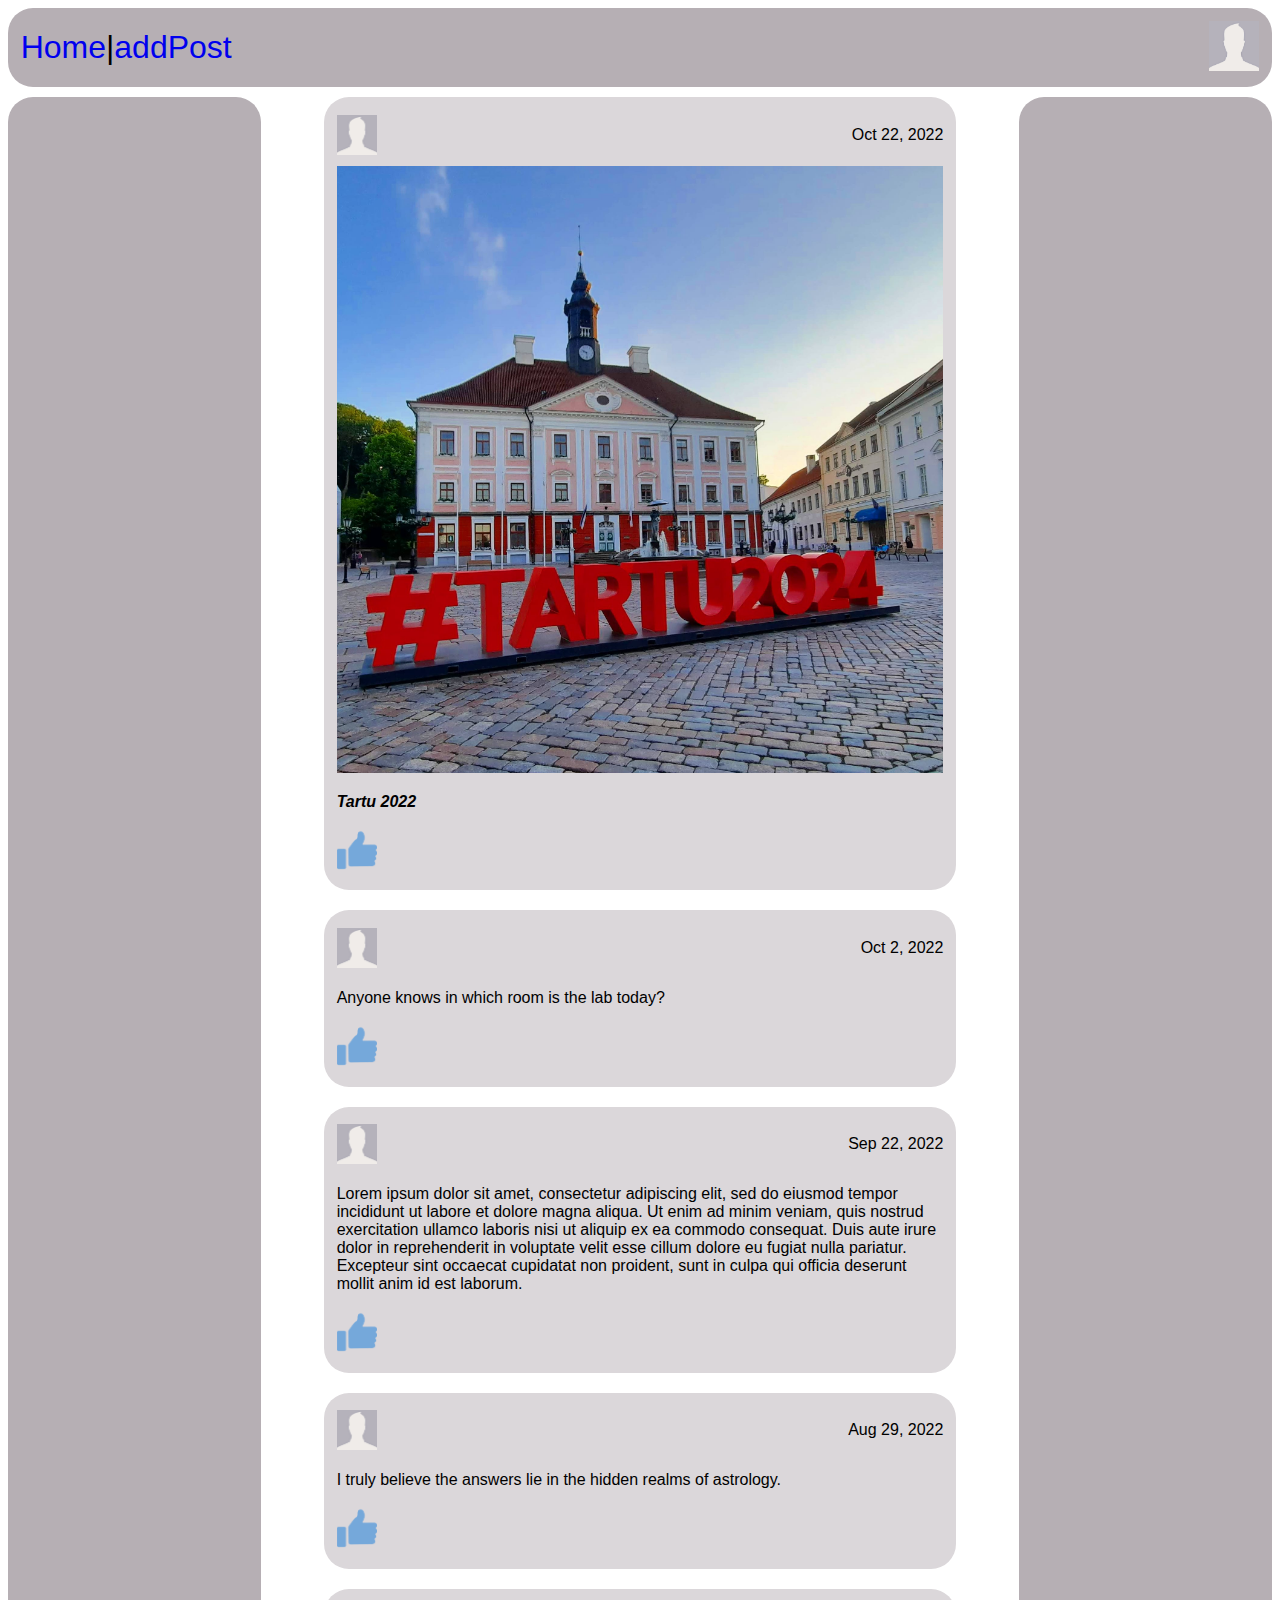
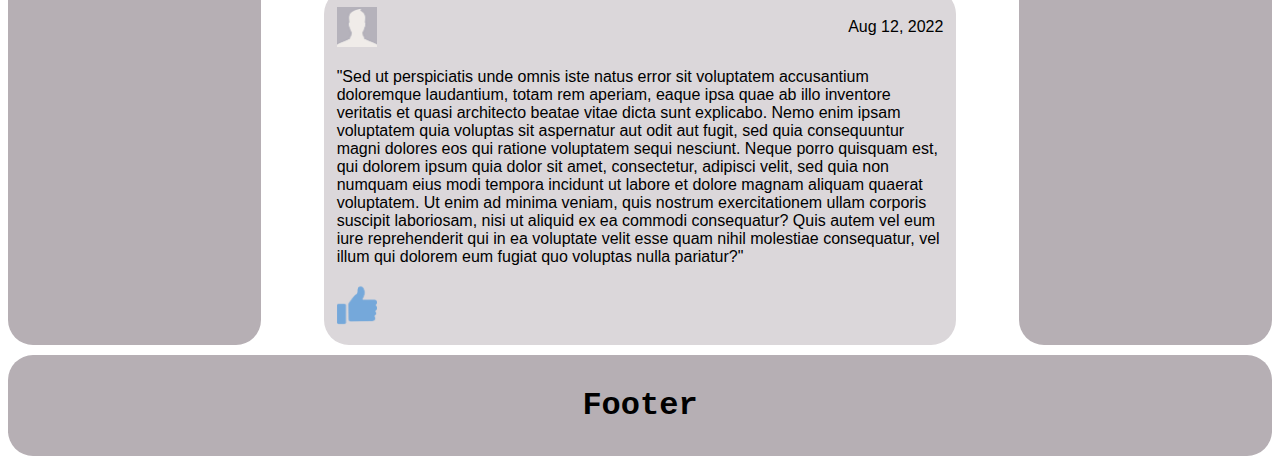
<file: index.html>
<!DOCTYPE html>
<html lang="en">
<head>
    <meta charset="UTF-8">
    <meta http-equiv="X-UA-Compatible" content="IE=edge">
    <meta name="viewport" content="width=device-width, initial-scale=1.0">
    <link rel="icon" href="/res/img/favicon.ico">
    <link rel="stylesheet" href="res/css/style.css">
    <title>Home</title>
</head>
<body>
    <div class="header">
        <div class="nav">
                <a href="index.html">Home</a> 
                <text>|</text>
                <a href="addpost.html">addPost</a>
        </div>
        
        <div class= "pic">
            <img src="res/img/noprofilepic.jpg" width="50" height="50" alt="My picture">
        </div>

    </div>
    <section>
        <div class = "flexsection">
            <div class="sidebar">
            </div>
            <div class="posts">
                <div class="post">
                    <div class="postheader">
                        <img src="res/img/noprofilepic.jpg" width="40" height="40" alt="no profile pic">
                        <p>Oct 22, 2022</p>
                    </div>
                    <img src="res/img/tartu2002.jpg" alt="Tartu Raekoja Plats Tartu2024 Silt">
                    <p>Tartu 2022</p>
                    <div class="postfooter">
                        <img src="res/img/like.png" width="40" height="47" alt="likepilt">
                    </div>
                </div>
                <div class="post">
                    <div class="postheader">
                        <img src="res/img/noprofilepic.jpg" width="40" height="40" alt="no profile pic">
                        <p>Oct 2, 2022</p>
                    </div>
                    <p>Anyone knows in which room is the lab today?</p>
                    <div class="postfooter">
                        <img src="res/img/like.png" width="40" height="47" alt="likepilt">
                    </div>
                </div>
                <div class="post">
                    <div class="postheader">
                        <img src="res/img/noprofilepic.jpg" width="40" height="40" alt="no profile pic">
                        <p>Sep 22, 2022</p>
                    </div>
                    <p>Lorem ipsum dolor sit amet, consectetur adipiscing elit, sed do eiusmod tempor incididunt ut labore et dolore magna aliqua. Ut enim ad minim veniam, quis nostrud exercitation ullamco laboris nisi ut aliquip ex ea commodo consequat. Duis aute irure dolor in reprehenderit in voluptate velit esse cillum dolore eu fugiat nulla pariatur. Excepteur sint occaecat cupidatat non proident, sunt in culpa qui officia deserunt mollit anim id est laborum.</p>
                    <div class="postfooter">
                        <img src="res/img/like.png" width="40" height="47" alt="likepilt">
                    </div>
                </div>
                <div class="post">
                    <div class="postheader">
                        <img src="res/img/noprofilepic.jpg" width="40" height="40" alt="no profile pic">
                        <p>Aug 29, 2022</p>
                    </div>
                    <p>I truly believe the answers lie in the hidden realms of astrology.</p>
                    <div class="postfooter">
                        <img src="res/img/like.png" width="40" height="47" alt="likepilt">
                    </div>
                </div>
                <div class="post">
                    <div class="postheader">
                        <img src="res/img/noprofilepic.jpg" width="40" height="40" alt="no profile pic">
                        <p>Aug 12, 2022</p>
                    </div>
                    <p>"Sed ut perspiciatis unde omnis iste natus error sit voluptatem accusantium doloremque laudantium, totam rem aperiam, eaque ipsa quae ab illo inventore veritatis et quasi architecto beatae vitae dicta sunt explicabo. Nemo enim ipsam voluptatem quia voluptas sit aspernatur aut odit aut fugit, sed quia consequuntur magni dolores eos qui ratione voluptatem sequi nesciunt. Neque porro quisquam est, qui dolorem ipsum quia dolor sit amet, consectetur, adipisci velit, sed quia non numquam eius modi tempora incidunt ut labore et dolore magnam aliquam quaerat voluptatem. Ut enim ad minima veniam, quis nostrum exercitationem ullam corporis suscipit laboriosam, nisi ut aliquid ex ea commodi consequatur? Quis autem vel eum iure reprehenderit qui in ea voluptate velit esse quam nihil molestiae consequatur, vel illum qui dolorem eum fugiat quo voluptas nulla pariatur?"</p>
                    <div class="postfooter">
                        <img src="res/img/like.png" width="40" height="47" alt="no profile pic">
                    </div>
                </div>
            </div>
            <div class="sidebar">
            </div>
        </div>
    </section>
    <footer class="footer">
        <p id="footer">Footer</p>
    </footer>
    
</body>
</html>
</file>
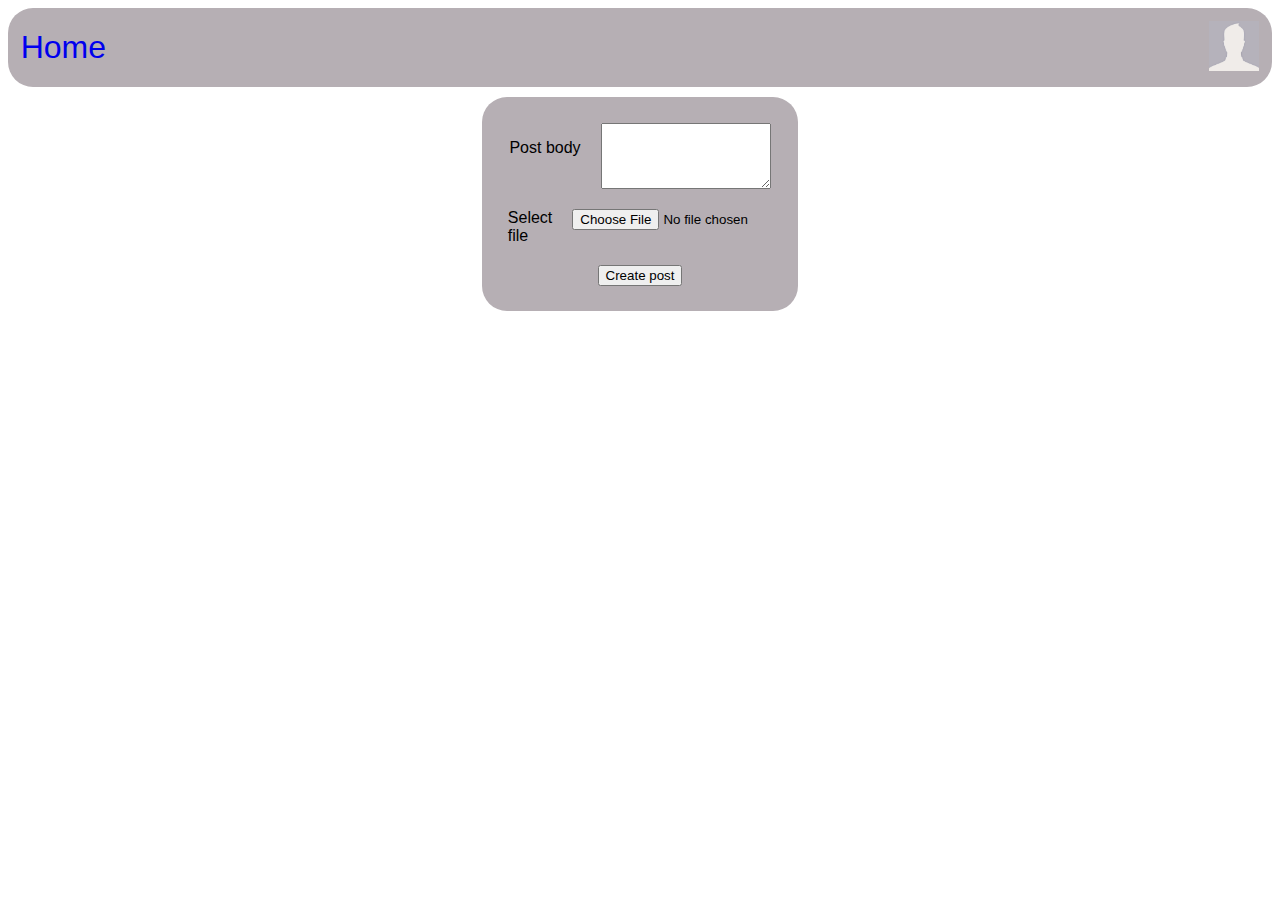
<file: addpost.html>
<!DOCTYPE html>
<html lang="en">
<head>
    <meta charset="UTF-8">
    <meta http-equiv="X-UA-Compatible" content="IE=edge">
    <meta name="viewport" content="width=device-width, initial-scale=1.0">
    <link rel="icon" href="/res/img/favicon.ico">
    <link rel="stylesheet" href="res/css/style.css">
    <title>Add Post</title>
</head>
<body>
<div class="header">
    <div class="nav">
        <a href="index.html">Home</a>
    </div>

    <div class= "pic">
        <img src="res/img/noprofilepic.jpg" width="50" height="50" alt="My picture">
    </div>

</div>

<section>

    <div class="box2">
        <div class="essakast">
            <p><label for="kirjakast">Post body</label></p>
            <textarea id="kirjakast" name="kirjakast" rows="4" cols="20"></textarea>
        </div>
        <div class="teinekast">
            <label for="myfile">Select file</label>
            <input type="file" id="myfile" name="myfile" title=" " />
        </div>
        <div class="kolmaskast">
            <a href ="index.html">
                <button type="submit">Create post</button>
            </a>
        </div>

    </div>
</section>

</body>
</html>
</file>
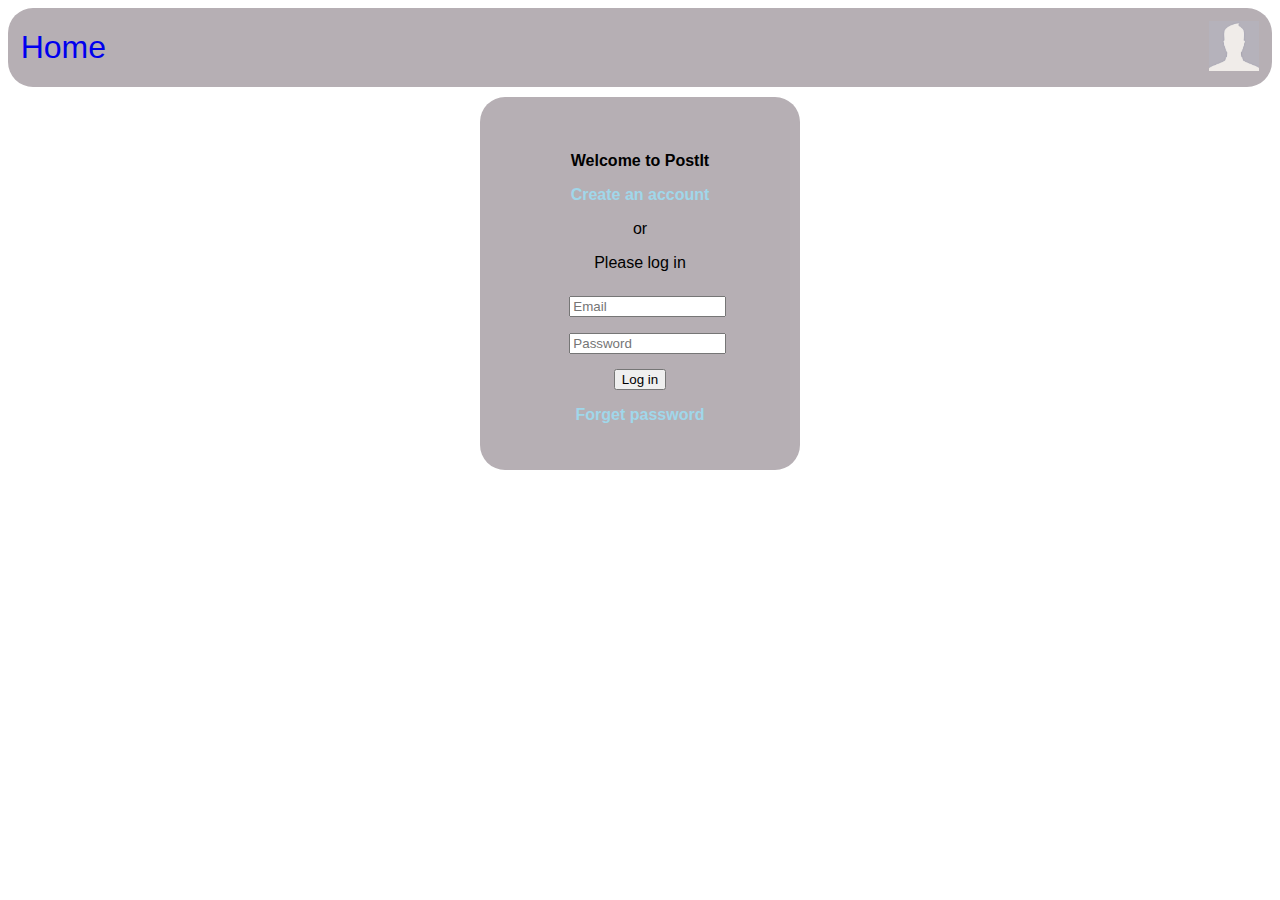
<file: login.html>
<!DOCTYPE html>
<html lang="en">
<head>
    <meta charset="UTF-8">
    <meta http-equiv="X-UA-Compatible" content="IE=edge">
    <meta name="viewport" content="width=device-width, initial-scale=1.0">
    <link rel="icon" href="/res/img/favicon.ico">
    <link rel="stylesheet" href="res/css/style.css">
    <title>Log In</title>
</head>
<body>
    <div class="header">
        <div class="nav">
            <a href="index.html">Home</a>
        </div>

        <div class= "pic">
            <img src="res/img/noprofilepic.jpg" width="50" height="50" alt="My picture">
        </div>

    </div>

    <section>
        <div class="box">

                <div class="container">
                    <p class="thick">Welcome to PostIt</p>
                    <a href="index.html">Create an account</a>
                <div>
                <p>or</p>
                <p>Please log in</p>
                    <div class="container">
                        <input type="text" placeholder="Email" name="uname" required>
                    </div>
                    <div class="container">
                        <input type="password" placeholder="Password" name="psw" required>
                    </div>
                    <div class="container">
                        <a href ="index.html">
                            <button type="submit">Log in</button>
                        </a>
                    </div>
                        <div class="container">
                            <a href="index.html">Forget password</a>
                        </div>
                </div>
            </div>
        </div>
    </section>


</body>
</html>
</file>
<file: res/css/style.css>
*{
    font-family: Helvetica;
    box-sizing: border-box;
  }

.nav a{
    text-decoration: none;
}

.nav a:visited{
    color: black;
}

.box a{
    text-decoration: none;
    color: rgb(160, 215, 234);
    font-weight: bold;
}

.box a:visited{
    color: rgb(125, 201, 228);
}

a:hover{
    background-color: #dbd7da;
}

p.thick {
  font-weight: bold;
}

.nav{
    display:flex;
    align-items: center;
    height: max-content;
    font-size: 2em;
}

.container {
  align-items: center;
  text-align: center;
  padding: 5%;
}
.header {
    overflow: auto;
    padding: 1%;
    display: flex;
    justify-content: space-between;
    align-items: center;
    background-color: #b6afb4;
    border-radius: 25px;
    width: 100%; 
}


.box {
    margin: auto;
    width: 320px;
    padding: 2%;
    display: flex;
    justify-content: center;
    background-color: #b6afb4;
    border-radius: 25px;
}

.box2{
    display: flex;
    margin: auto;
    width: 25%;
    padding: 2%;
    flex-direction: column;
    align-items: center;
    background-color: #b6afb4;
    border-radius: 25px;
    gap: 20px;
}




section{
    margin-top: 10px;
}
div.sidebar{
    width: 20%;
    background-color: #b6afb4;
    border-radius: 25px;
}
div.posts{
    flex-wrap: nowrap;
    width: 50%;
    display: flex;
    flex-direction: column;
    gap: 20px;
    justify-content: space-evenly;
    
    /*background-color: #dbd7da;*/
}
div.post{
    overflow:auto;
    border-radius: 25px;
    background-color: #dbd7da;
    padding: 2%;
}
.postheader{
    display: flex;
    justify-content: space-between;
    margin-bottom: 1%;
    align-items: center;
}
.flexsection{
    display: flex;
    width: 100%;
    flex-wrap: nowrap;
    justify-content: space-between;
}
.footer{
    margin-top: 10px;
    border-radius: 25px;
    display: flex;
    width: 100%;
    justify-content: center;
    align-items: center;
    background-color: #b6afb4;
}
.footer > p{
    font-size: 2em;

}

#footer{
    font-family: 'Courier New', Courier, monospace;
    font-weight: bold;
}

img{
    max-width: 100%;
    max-height: 100%;
}

.post > img + p{
    font-weight: bold;
}

.post > img ~ p{
    font-style: italic;
}
.essakast{

    display: flex;
    max-width: 100%;
    flex-direction: row;
    gap: 20px;
}
.teinekast{
    display: flex;
    max-width: 100%;
    margin-right: -20%;
    justify-content: center;
    gap: 20px;
}
</file>
